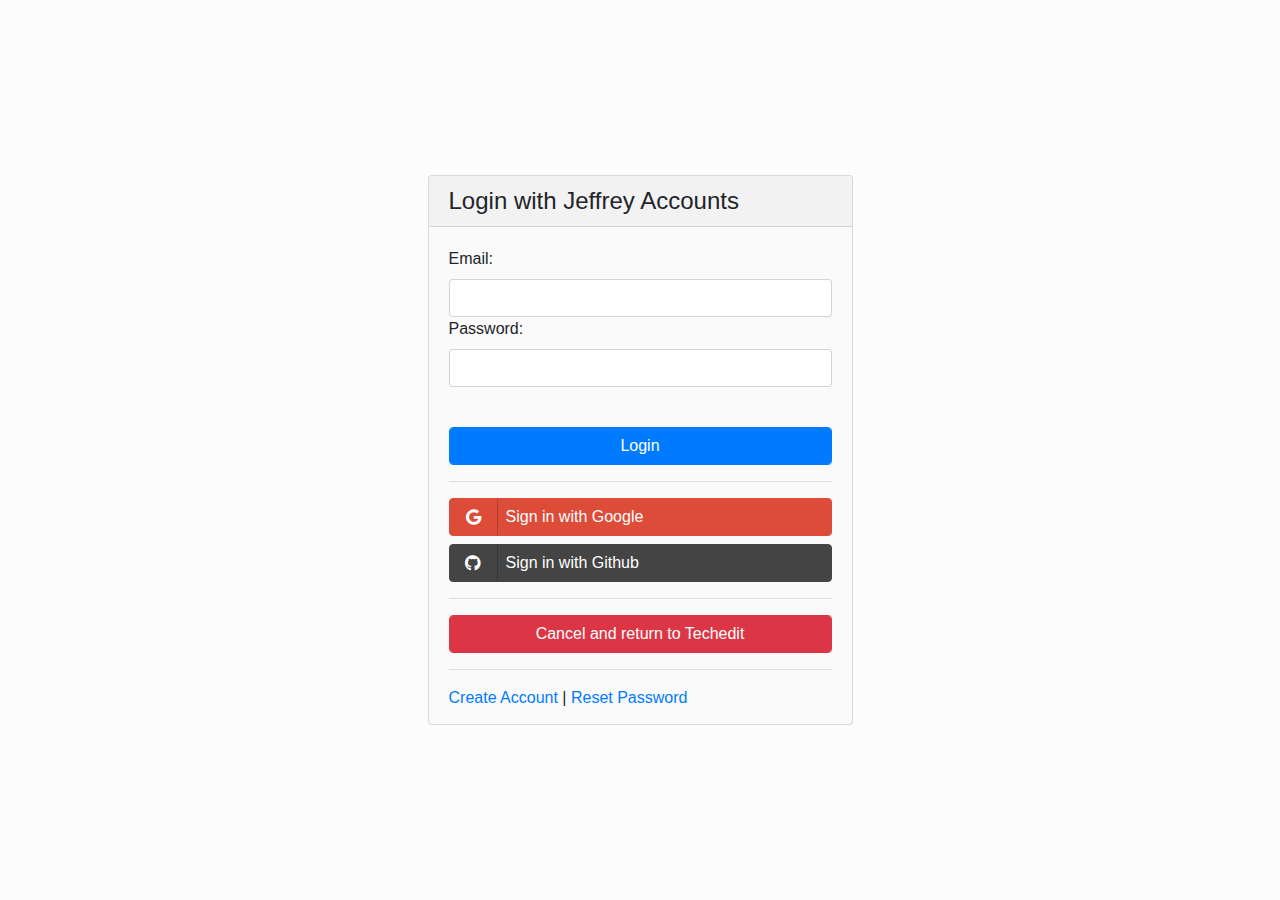
<file: login/index.html>
<!DOCTYPE html>
<html lang="en">

<head>

    <meta charset="utf-8">
    <meta name="viewport" content="width=device-width, initial-scale=1, shrink-to-fit=no">
    <meta name="description" content="">
    <meta name="author" content="">

    <title>Jeffrey Accounts</title>

    <!-- Bootstrap core CSS -->
    <link href="/css/bootstrap.min.css" rel="stylesheet">
    <link href="/css/social.css" rel="stylesheet">
    <link href="/font-awesome/css/fontawesome-pro-core.css" rel="stylesheet">
    <link href="/font-awesome/css/fontawesome-pro-brands.css" rel="stylesheet">

    <style>
        body {
            background-color: #fcfcfc;
        }

        .body-box {
            position: absolute;
            margin: auto;
            top: 0;
            right: 0;
            bottom: 0;
            left: 0;
            width: 425px;
            height: 550px;
            background-color: #FBFAFA;
        }

        /*invisible: Takes up space, dont see anything. hidden: takes up no space*/

        .invisible {
            visibility: hidden;
        }

        .hidden {
            display: none;
        }

        .btn-github .btn.google {
            color: white;
        }

        #moible-box {
            display: none;
        }

        #body-box {
            display: block;
        }

        @media screen and (max-width: 500px),
        screen and (max-height:625px) {
            #body-box {
                display: none;
            }
            #moible-box {
                padding-top: 20px;
                display: block;
            }
        }

        /*FIX*/

        @media screen and (max-height:625px) and (min-width:550px) {
            #moible-box {
                padding-left: 20%;
                padding-right: 20%;
            }
        }
        #d-google-btn,
        #d-github-btn,
        #m-google-btn,
        #m-github-btn
        {
            color: white;
        }
    </style>

</head>

<body>

    <div class="card body-box" id="body-box">
        <h4 class="card-header">Login with Jeffrey Accounts</h4>
        <div class="card-body">
            <label for="email">Email:</label>
            <input class="form-control" id="email" type="text">
            <label for="password">Password:</label>
            <input class="form-control" id="password" type="password">
            <p class="text-danger invisible">Email/Password Incorrect. Try again.</p>
            <p class="text-danger hidden">Sorry, there's an error on our side. Please try again later.</p>
            <a href="/scopes" class="btn btn-primary form-control">Login</a>
            <hr>
            <a class="btn btn-block btn-social btn-google" id="d-google-btn">
    <i class="fab fa-google"></i> Sign in with Google
  </a>
            <a class="btn btn-block btn-social btn-github"id="d-github-btn">
    <i class="fab fa-github"></i> Sign in with Github
  </a>
            <hr>
            <a href="/scopes" class="btn btn-danger form-control">Cancel and return to <span>Techedit</span></a>
            <hr>

            <p><a href="/account/create">Create Account</a> | <a href="/account/create">Reset Password</a></p>
        </div>
    </div>
    <div class="moible-box col-sm-12" id="moible-box">
        <h3>Login with Jeffrey Accounts</h3>
        <hr>
        <label for="email">Email:</label>
        <input class="form-control" id="email" type="text">
        <label for="password">Password:</label>
        <input class="form-control" id="password" type="password">
        <p class="text-danger invisible">Email/Password Incorrect. Try again.</p>
        <p class="text-danger hidden">Sorry, there's an error on our side. Please try again later.</p>
        <a href="/scopes" class="btn btn-primary form-control">Login</a>
        <hr>
        <a class="btn btn-block btn-social btn-google"id="m-google-btn">
    <span class="fab fa-google"></span> Sign in with Google
  </a>
        <a class="btn btn-block btn-social btn-github"id="m-github-btn">
    <span class="fab fa-github"></span> Sign in with Github
  </a>
        <hr>
        <a href="/scopes" class="btn btn-danger form-control">Cancel and return to <span>Techedit</span></a>
        <hr>

        <p><a href="/account/create">Create Account</a> | <a href="/account/create">Reset Password</a></p>
    </div>
    </div>

    <!-- Bootstrap core JavaScript -->
    <script src="/js/jquery.min.js"></script>

</body>

</html>
</file>
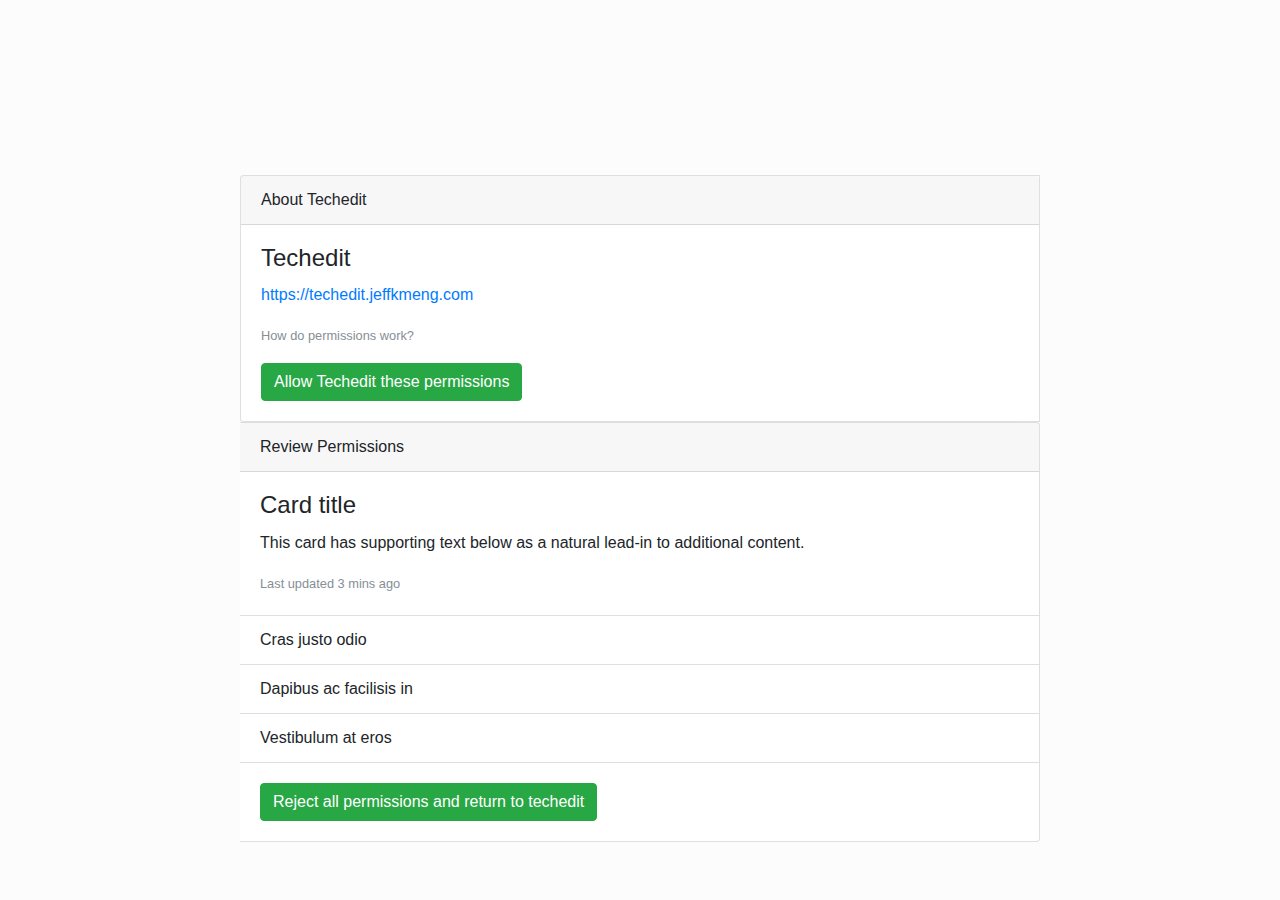
<file: scopes/index.html>
<!DOCTYPE html>
<html lang="en">

<head>

    <meta charset="utf-8">
    <meta name="viewport" content="width=device-width, initial-scale=1, shrink-to-fit=no">
    <meta name="description" content="">
    <meta name="author" content="">

    <title>Jeffrey Accounts</title>

    <!-- Bootstrap core CSS -->
    <link href="/css/bootstrap.min.css" rel="stylesheet">

    <style>
        body {
            background-color: #fcfcfc;
        }

        

        /*invisible: Takes up space, dont see anything. hidden: takes up no space*/

        .invisible {
            visibility: hidden;
        }

        .hidden {
            display: none;
        }

        #moible-box {
            display: none;
        }

        #body-box {
            display: block;
        }

        @media screen and (max-width: 850px),
        screen and (max-height:625px) {
            #body-box {
                display: none;
            }
            #moible-box {
                padding-top: 75px;
                display: block;
            }
        }


        @media screen and (max-height:625px) and (min-width:900px) {
            #moible-box {
                padding-left: 20%;
                padding-right: 20%;
            }
        }
        #body-box {
            position: absolute;
            margin: auto;
            top: 0;
            right: 0;
            bottom: 0;
            left: 0;
            width: 800px;
            height: 550px;
            background-color: #FBFAFA;
        }
    </style>

</head>

<body>
    <div id="body-box" class="card-group">
            <div class="card">
                <div class="card-header">
                    About <span>Techedit</span>
                </div>
                <div class="card-body">
                    <h4 class="card-title">Techedit</h4>
                    <p class="card-text"><a href="https://techedit.jeffkmeng.com">https://techedit.jeffkmeng.com</a></p>
                    <p class="card-text"><a href="/support/permissions/"><small class="text-muted">How do permissions work?</small></a></p>
                    <button class="btn btn-success">Allow Techedit these permissions</button>
                </div>
            </div>
            <div class="card">
                <div class="card-header">
                    Review Permissions
                </div>
                <div class="card-body">
                    <h4 class="card-title">Card title</h4>
                    <p class="card-text">This card has supporting text below as a natural lead-in to additional content.</p>
                    <p class="card-text"><small class="text-muted">Last updated 3 mins ago</small></p>
                </div>
                <ul class="list-group list-group-flush">
                    <li class="list-group-item">Cras justo odio</li>
                    <li class="list-group-item">Dapibus ac facilisis in</li>
                    <li class="list-group-item">Vestibulum at eros</li>
                </ul>
                <div class="card-body">
                    <button class="btn btn-success">Reject all permissions and return to techedit</button>
                </div>
            </div>

    </div>

    <div class="moible-box col-sm-12" id="moible-box">
        <h3>Login with Jeffrey Accounts</h3>
        <hr>
        <label for="email">Email:</label>
        <input class="form-control" id="email" type="text">
        <label for="password">Password:</label>
        <input class="form-control" id="password" type="password">
        <p class="text-danger invisible">Email/Password Incorrect. Try again.</p>
        <p class="text-danger hidden">Sorry, there's an error on our side. Please try again later.</p>
        <a href="/scopes" class="btn btn-primary form-control">Login</a>
        <hr>
        <a class="btn btn-block btn-social btn-google">
    <span class="fa fa-google"></span> Sign in with Google
  </a>
        <a class="btn btn-block btn-social btn-github">
    <span class="fa fa-github"></span> Sign in with Github
  </a>
        <hr>
        <a href="/scopes" class="btn btn-danger form-control">Cancel and return to <span>Techedit</span></a>
        <hr>

        <p><a href="/account/create">Create Account</a> | <a href="/account/create">Reset Password</a></p>
    </div>
    </div>

    <!-- Bootstrap core JavaScript -->
    <script src="/js/jquery.min.js"></script>

</body>

</html>
</file>
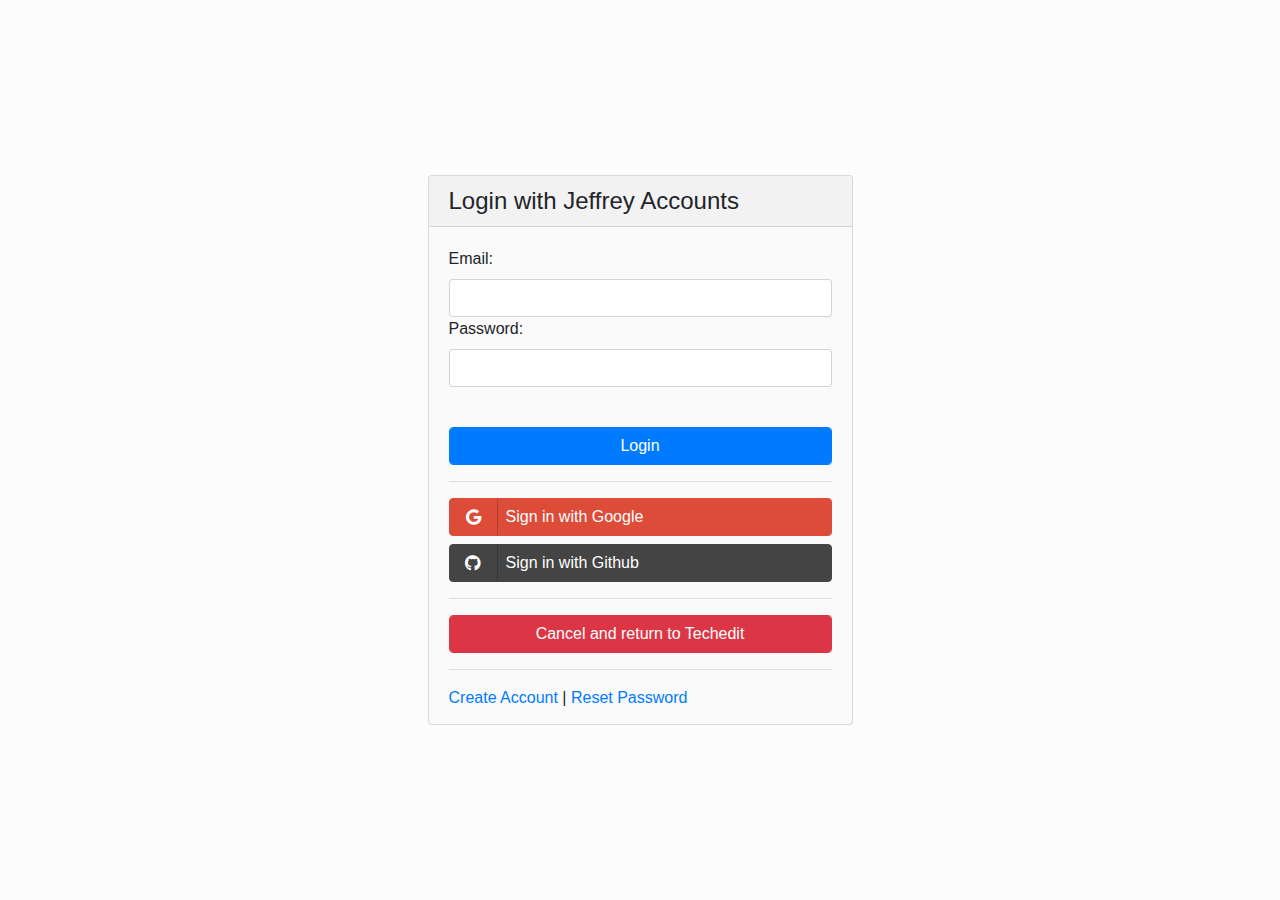
<file: login/popup/index.html>
<!DOCTYPE html>
<html lang="en">

<head>

    <meta charset="utf-8">
    <meta name="viewport" content="width=device-width, initial-scale=1, shrink-to-fit=no">
    <meta name="description" content="">
    <meta name="author" content="">

    <title>Jeffrey Accounts</title>

    <!-- Bootstrap core CSS -->
    <link href="/css/bootstrap.min.css" rel="stylesheet">
    <link href="/css/social.css" rel="stylesheet">
    <link href="/font-awesome/css/fontawesome-pro-core.css" rel="stylesheet">
    <link href="/font-awesome/css/fontawesome-pro-brands.css" rel="stylesheet">

    <style>
        body {
            background-color: #fcfcfc;
        }

        .body-box {
            position: absolute;
            margin: auto;
            top: 0;
            right: 0;
            bottom: 0;
            left: 0;
            width: 425px;
            height: 550px;
            background-color: #FBFAFA;
        }

        /*invisible: Takes up space, dont see anything. hidden: takes up no space*/

        .invisible {
            visibility: hidden;
        }

        .hidden {
            display: none;
        }

        .btn-github .btn.google {
            color: white;
        }

        #moible-box {
            display: none;
        }

        #body-box {
            display: block;
        }

        @media screen and (max-width: 500px),
        screen and (max-height:625px) {
            #body-box {
                display: none;
            }
            #moible-box {
                padding-top: 20px;
                display: block;
            }
        }

        /*FIX*/

        @media screen and (max-height:625px) and (min-width:550px) {
            #moible-box {
                padding-left: 20%;
                padding-right: 20%;
            }
        }
        #d-google-btn,
        #d-github-btn,
        #m-google-btn,
        #m-github-btn,
        #cancel
        {
            color: white;
        }
    </style>

</head>

<body>

    <div class="card body-box" id="body-box">
        <h4 class="card-header">Login with Jeffrey Accounts</h4>
        <div class="card-body">
            <label for="email">Email:</label>
            <input class="form-control" id="email" type="text">
            <label for="password">Password:</label>
            <input class="form-control" id="password" type="password">
            <p class="text-danger invisible">Email/Password Incorrect. Try again.</p>
            <p class="text-danger hidden">Sorry, there's an error on our side. Please try again later.</p>
            <a href="/scopes" class="btn btn-primary form-control">Login</a>
            <hr>
            <a class="btn btn-block btn-social btn-google" id="d-google-btn">
    <i class="fab fa-google"></i> Sign in with Google
  </a>
            <a class="btn btn-block btn-social btn-github"id="d-github-btn">
    <i class="fab fa-github"></i> Sign in with Github
  </a>
            <hr>
            <a href="/scopes" class="btn btn-danger form-control">Cancel and return to <span>Techedit</span></a>
            <hr>

            <p><a href="/account/create">Create Account</a> | <a href="/account/create">Reset Password</a></p>
        </div>
    </div>
    <div class="moible-box col-sm-12" id="moible-box">
        <h3>Login with Jeffrey Accounts</h3>
        <hr>
        <label for="email">Email:</label>
        <input class="form-control" id="email" type="text">
        <label for="password">Password:</label>
        <input class="form-control" id="password" type="password">
        <p class="text-danger invisible">Email/Password Incorrect. Try again.</p>
        <p class="text-danger hidden">Sorry, there's an error on our side. Please try again later.</p>
        <a href="/scopes" class="btn btn-primary form-control">Login</a>
        <hr>
        <a class="btn btn-block btn-social btn-google"id="m-google-btn">
    <span class="fab fa-google"></span> Sign in with Google
  </a>
        <a class="btn btn-block btn-social btn-github"id="m-github-btn">
    <span class="fab fa-github"></span> Sign in with Github
  </a>
        <hr>
        <a class="btn btn-danger form-control" id="cancel">Cancel and return to <span>Techedit</span></a>
        <hr>

        <p><a href="/account/create">Create Account</a> | <a href="/account/create">Reset Password</a></p>
    </div>
    </div>

    <!-- Bootstrap core JavaScript -->
    <script src="/js/jquery.min.js"></script>
<script>
    $("#cancel").click(function(){
        opener.openerHandler.cancelRequest()
    });
    (function(){
        var handler = {};
        handler.redirect = function (url) {
            window.location.href = url;
        };
        window.popupHandler = handler;
    })();
    
</script>
</body>

</html>
</file>
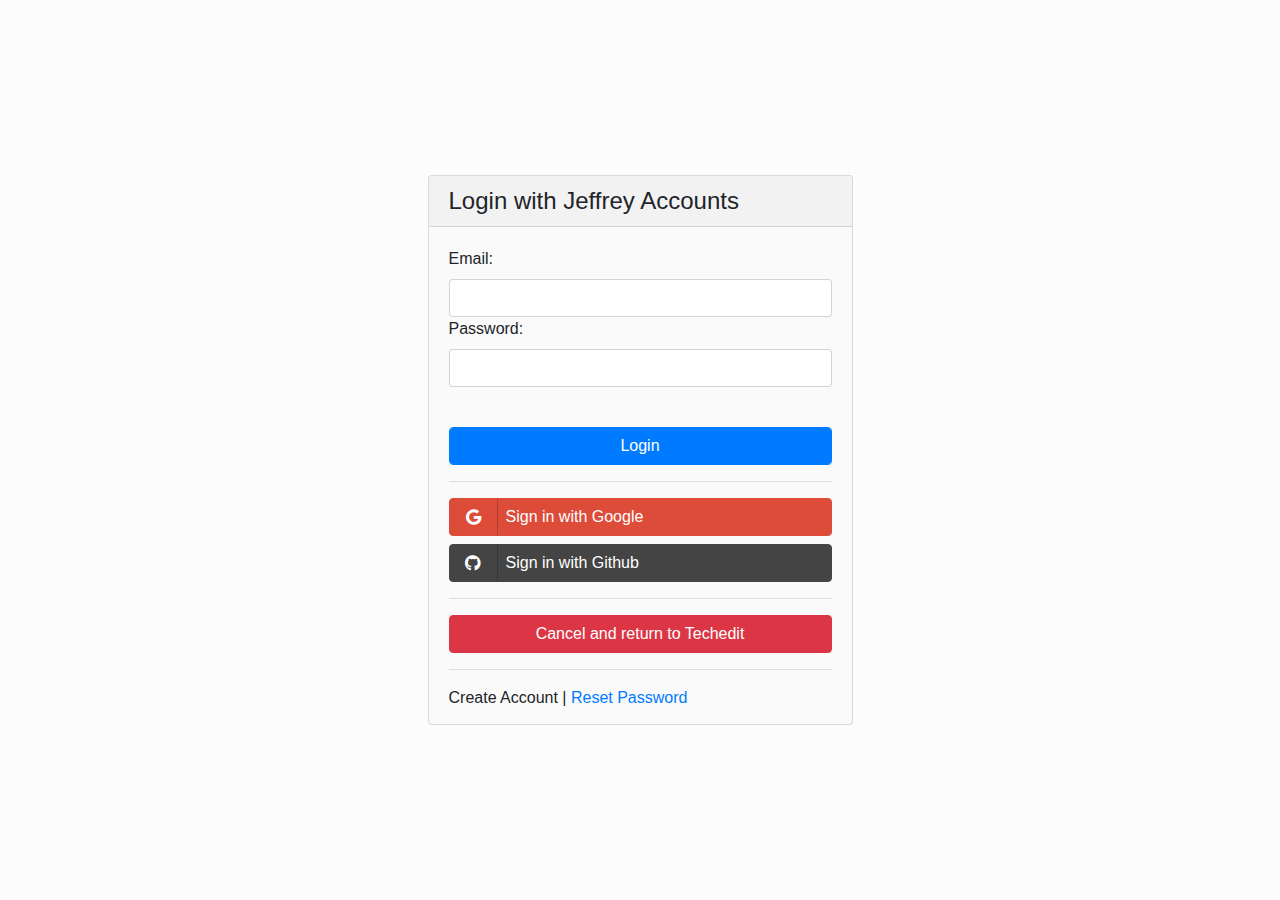
<file: popup/login/index.html>
<!DOCTYPE html>
<html lang="en">

<head>
	<meta charset="utf-8">
	<meta content="width=device-width, initial-scale=1, shrink-to-fit=no" name="viewport">
	<meta content="" name="description">
	<meta content="" name="author">
	<title>Jeffrey Accounts</title>
	<!-- Bootstrap core CSS -->
	<link href="/css/bootstrap.min.css" rel="stylesheet">
	<link href="/css/social.css" rel="stylesheet">
	<link href="/font-awesome/css/fontawesome-pro-core.css" rel="stylesheet">
	<link href="/font-awesome/css/fontawesome-pro-brands.css" rel="stylesheet">
	<style>
		body {
			background-color: #fcfcfc;
		}

		.body-box {
			position: absolute;
			margin: auto;
			top: 0;
			right: 0;
			bottom: 0;
			left: 0;
			width: 425px;
			height: 550px;
			background-color: #FBFAFA;
		}

		/*invisible: Takes up space, dont see anything. hidden: takes up no space*/

		.invisible {
			visibility: hidden;
		}

		.hidden {
			display: none;
		}

		.btn-github .btn.google {
			color: white;
		}

		#moible-box {
			display: none;
		}

		#body-box {
			display: block;
		}

		@media screen and (max-width: 500px),
		screen and (max-height:625px) {
			#body-box {
				display: none;
			}
			#moible-box {
				padding-top: 20px;
				display: block;
			}
		}

		/*FIX*/

		@media screen and (max-height:625px) and (min-width:600px) {
			#moible-box,
			#create-box {
				padding-left: 20%;
				padding-right: 20%;
			}

		}

		#d-google-btn,
		#d-github-btn,
		#m-google-btn,
		#m-github-btn,
		#cancel,
		.cancel,
		#new-account-final {
			color: white;
		}

		.text-white {
			color: white;
		}

		#create-box {
			padding-top: 75px;
		}

		.link {

			color: #007bff;
			text-decoration: none;
			background-color: transparent;
			-webkit-text-decoration-skip: objects;

		}

		.link:hover {

			color: #0056b3;
			text-decoration: underline;
		}
	</style>
</head>

<body>
	<div class="card body-box li-container" id="body-box">
		<h4 class="card-header">Login with Jeffrey Accounts</h4>
		<div class="card-body">
			<label for="email">Email:</label> <input class="form-control" id="email" type="text"> <label for="password">Password:</label> <input class="form-control" id="password" type="password">
			<p class="text-danger invisible">Email/Password Incorrect. Try again.</p>
			<p class="text-danger hidden">Sorry, there's an error on our side. Please try again later.</p><a class="btn btn-primary form-control" href="/scopes">Login</a>
			<hr>
			<a class="btn btn-block btn-social btn-google" id="d-google-btn"><i class="fab fa-google"></i> Sign in with Google</a> <a class="btn btn-block btn-social btn-github" id="d-github-btn"><i class="fab fa-github"></i> Sign in with Github</a>
			<hr>
			<button class="btn btn-danger btn-block cancel">Cancel and return to <span class="return-name">Techedit</span></button>
			<hr>
			<p><a class="create-account link">Create Account</a> | <a href="/account/create">Reset Password</a></p>
		</div>
	</div>
	<div class="moible-box col-sm-12 li-container" id="moible-box">
		<h3>Login with Jeffrey Accounts</h3>
		<hr>
		<label for="email">Email:</label> <input class="form-control" id="email" type="text"> <label for="password">Password:</label> <input class="form-control" id="password" type="password">
		<p class="text-danger invisible">Email/Password Incorrect. Try again.</p>
		<p class="text-danger hidden">Sorry, there's an error on our side. Please try again later.</p><a class="btn btn-primary form-control" href="/scopes">Login</a>
		<hr>
		<a class="btn btn-block btn-social btn-google" id="m-google-btn"><span class="fab fa-google"></span> Sign in with Google</a> <a class="btn btn-block btn-social btn-github" id="m-github-btn"><span class="fab fa-github"></span> Sign in with Github</a>
		<hr>
		<button class="btn btn-danger btn-block cancel">Cancel and return to <span class="return-name">Techedit</span></button>
		<hr>
		<p><a class="create-account link">Create Account</a> | <a href="/account/create">Reset Password</a></p>
	</div>
	<div class="hidden col-sm-12" id="create-box">
		<h3>Create a Jeffrey Account</h3>
		<p>Jeffrey accounts are simple, fast, and elegant. It's how accounts were made to be.</p>
		<hr>
		<a class="btn btn-primary form-control" id="new-account-final">Open new tab to create account</a>
		<p>While you create your account, this window will hide. Once you're done creating your account, this window will reappear for you to continue logging in.</p>
		<hr>
		<hr>
		<a class="btn btn-danger form-control" id="cancel">Go back to login</a>
	</div>
	<!-- Bootstrap core JavaScript -->
	<script src="/js/jquery.min.js">
	</script>
	<script>
		/* global $ opener */
		$(".cancel").each(function() {
			$(this).click(function() {
				opener.openerHandler.cancelRequest();
			});

		});
		$(".create-account").each(function() {
			$(this).click(function() {

				$(".li-container").each(function() {
					$(this).addClass("hidden");
				});
				$("#create-box").removeClass("hidden");
				$("#new-account-final").click(function() {
					opener.openerHandler.create();
				});
			});
		});

		(function() {
			var handler = {};
			handler.redirect = function(url) {
				window.location.href = url;
			};
			window.popupHandler = handler;
		})();
	</script>
</body>

</html>
</file>
<file: css/social.css>
/*
 * Social Buttons for Bootstrap
 *
 * Copyright 2013-2016 Panayiotis Lipiridis
 * Licensed under the MIT License
 *
 * https://github.com/lipis/bootstrap-social
 */
.btn-social, .btn-social-icon {
  position: relative;
  padding-left: 3.5rem;
  text-align: left;
  white-space: nowrap;
  overflow: hidden;
  text-overflow: ellipsis; }
  .btn-social > :first-child, .btn-social-icon > :first-child {
    position: absolute;
    left: 0;
    top: 0;
    bottom: 0;
    width: 3rem;
    line-height: 5rem;
    font-size: 1.6em;
    text-align: center;
    border-right: 1px solid rgba(0, 0, 0, 0.2); }
  .btn-social.btn-lg, .btn-lg.btn-social-icon {
    padding-left: 4.75rem; }
    .btn-social.btn-lg > :first-child, .btn-lg.btn-social-icon > :first-child {
      line-height: 4rem;
      width: 4rem;
      font-size: 1.8em; }
  .btn-social.btn-sm, .btn-sm.btn-social-icon {
    padding-left: 2.25rem; }
    .btn-social.btn-sm > :first-child, .btn-sm.btn-social-icon > :first-child {
      line-height: 2rem;
      width: 2rem;
      font-size: 1.4em; }
  .btn-social.btn-xs, .btn-xs.btn-social-icon {
    padding-left: 2.25rem; }
    .btn-social.btn-xs > :first-child, .btn-xs.btn-social-icon > :first-child {
      line-height: 2rem;
      width: 2rem;
      font-size: 1.2em; }

.btn-social > :first-child, .btn-social-icon > :first-child {
  line-height: 1.25 !important;
  padding-top: 0.5rem !important;
  padding-bottom: 0.5rem !important;
  font-size: inherit !important; }
.btn-social.btn-lg > :first-child, .btn-lg.btn-social-icon > :first-child {
  line-height: 1.25 !important;
  padding-top: 0.75rem !important;
  padding-bottom: 0.75rem !important;
  font-size: inherit !important; }

.btn-social-icon {
  height: 3rem;
  width: 3rem;
  padding: 0; }
  .btn-social-icon > :first-child {
    border: none;
    text-align: center;
    width: 100% !important; }
  .btn-social-icon.btn-lg {
    height: 4rem;
    width: 4rem;
    padding-left: 0;
    padding-right: 0; }
  .btn-social-icon.btn-sm {
    height: 2rem;
    width: 2rem;
    padding-left: 0;
    padding-right: 0; }
  .btn-social-icon.btn-xs {
    height: 2rem;
    width: 2rem;
    padding-left: 0;
    padding-right: 0; }


.btn-facebook {
  color: #fff;
  background-color: #3b5998;
  border-color: #3b5998; }
  .btn-facebook:hover {
    color: #fff;
    background-color: #30497c;
    border-color: #2d4373; }
  .btn-facebook:focus, .btn-facebook.focus {
    box-shadow: 0 0 0 3px rgba(59, 89, 152, 0.5); }
  .btn-facebook.disabled, .btn-facebook:disabled {
    background-color: #3b5998;
    border-color: #3b5998; }
  .btn-facebook:active, .btn-facebook.active, .show > .btn-facebook.dropdown-toggle {
    background-color: #30497c;
    background-image: none;
    border-color: #2d4373; }


.btn-github {
  color: #fff;
  background-color: #444444;
  border-color: #444444; }
  .btn-github:hover {
    color: #fff;
    background-color: #313131;
    border-color: #2b2b2b; }
  .btn-github:focus, .btn-github.focus {
    box-shadow: 0 0 0 3px rgba(68, 68, 68, 0.5); }
  .btn-github.disabled, .btn-github:disabled {
    background-color: #444444;
    border-color: #444444; }
  .btn-github:active, .btn-github.active, .show > .btn-github.dropdown-toggle {
    background-color: #313131;
    background-image: none;
    border-color: #2b2b2b; }

.btn-google {
  color: #fff;
  background-color: #dd4b39;
  border-color: #dd4b39; }
  .btn-google:hover {
    color: #fff;
    background-color: #cd3623;
    border-color: #c23321; }
  .btn-google:focus, .btn-google.focus {
    box-shadow: 0 0 0 3px rgba(221, 75, 57, 0.5); }
  .btn-google.disabled, .btn-google:disabled {
    background-color: #dd4b39;
    border-color: #dd4b39; }
  .btn-google:active, .btn-google.active, .show > .btn-google.dropdown-toggle {
    background-color: #cd3623;
    background-image: none;
    border-color: #c23321; }

.btn-twitter {
  color: #fff;
  color: #fff;
  background-color: #1DA1F2;
  border-color: #1DA1F2; }
  .btn-twitter:hover {
    color: #fff;
    background-color: #0d8ddc;
    border-color: #0c85d0; }
  .btn-twitter:focus, .btn-twitter.focus {
    box-shadow: 0 0 0 3px rgba(29, 161, 242, 0.5); }
  .btn-twitter.disabled, .btn-twitter:disabled {
    background-color: #1DA1F2;
    border-color: #1DA1F2; }
  .btn-twitter:active, .btn-twitter.active, .show > .btn-twitter.dropdown-toggle {
    background-color: #0d8ddc;
    background-image: none;
    border-color: #0c85d0; }
</file>
